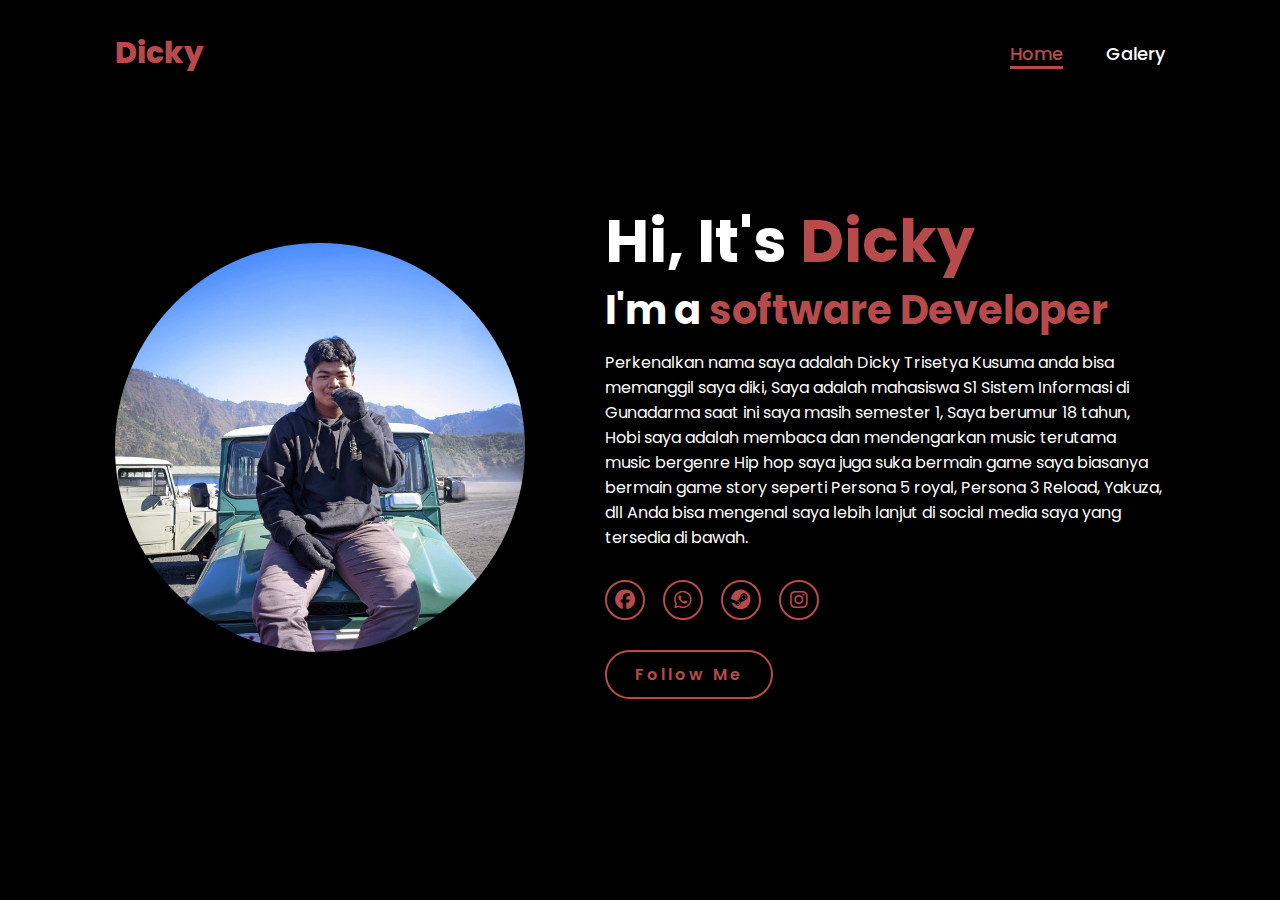
<file: index.html>
<!DOCTYPE html>
<html lang="en">
    
<head>
    <meta charset="UTF-8">
    <meta name="viewport" content="width=device-width, initial-scale=1.0">
    <link rel="stylesheet" href="https://cdnjs.cloudflare.com/ajax/libs/font-awesome/6.5.2/css/all.min.css">
    <link rel="stylesheet" href="style.css">
    <title>WEB</title>
</head>
<body>
    <header>
        <a href="https://youtu.be/dQw4w9WgXcQ?si=l8Pdvfbis4zklPRb" class="logo">Dicky</a>

        <nav>
            <a href="#" class="active"> Home</a>
            <a href="galery.html" class="nonactive"> Galery</a> 

        </nav>
    </header>
    <section class="home">
        <div class="home-img">
            <img src="main.jpg" alt="">
        </div>
        <div class="home-content">
            <h1>Hi, It's <span>Dicky</span></h1>
            <h3 class="typing-text">I'm a <span></span></h3>
            <p>Perkenalkan nama saya adalah Dicky Trisetya Kusuma anda bisa memanggil saya diki, Saya adalah mahasiswa S1 Sistem Informasi di Gunadarma saat ini saya masih semester 1, Saya berumur 18 tahun, Hobi saya adalah membaca dan mendengarkan music terutama music bergenre Hip hop saya juga suka bermain game saya biasanya bermain game story seperti Persona 5 royal, Persona 3 Reload, Yakuza, dll Anda bisa mengenal saya lebih lanjut di social media saya yang tersedia di bawah. </p>
            <div class="social-icons">
                <a href="https://www.facebook.com/DICKYSETYA.K/"><i class="fa-brands fa-facebook"></i></a>
                <a href="https://wa.me/6285889436599/?text=hello"><i class="fa-brands fa-whatsapp"></i></a>
                <a href="https://steamcommunity.com/profiles/76561199504429802/"><i class="fa-brands fa-steam"></i></a>
                <a href="https://www.instagram.com/dcky.24"><i class="fa-brands fa-instagram"></i></a>
            </div>
            <a href="https://linktr.ee/dickytrisetya" class="btn">Follow Me</a>
        </div>
    </section>
</body>
</html>
</file>
<file: style.css>
@import url('https://fonts.googleapis.com/css2?family=Poppins:wght@100;200;300;400;500;600&display=swap');

*{
    margin: 0;
    padding: 0;
    box-sizing: border-box;
    text-decoration: none;
    border: none;
    outline: none;
    font-family: 'Poppins', sans-serif;
}

html{
    font-size: 62.5%;
}

body{
    width: 100%;
    height: 100vh;
    overflow-x: hidden;
    background-color: black;
    color: white;
}

header{
    margin-top: 20px;
    position: absolute;
    top: 0;
    left: 0;
    width: 100%;
    padding: 1rem 9%;
    background-color: transparent;
    filter: drop-shadow(10px);
    display: flex;
    justify-content: space-between;
    align-items: center;
    z-index: 100;
}

.logo{
    font-size: 3rem;
    color: #b74b4b;
    font-weight: 800;
    cursor: pointer;
    transition: 0.5s ease;
}

.logo:hover{
    transform: scale(1.1);
}

nav a{
    font-size: 1.8rem;
    color: white;
    margin-left: 4rem;
    font-weight: 500;
    transition: 0.3s ease;
    border-bottom: 3px solid transparent;
}

nav a:hover,
nav a.active{
    color: #b74b4b;
    border-bottom: 3px solid #b74b4b;
}

@media(max-width:995px){
    nav{
        position: absolute;
        display: none;
        top: 0;
        right: 0;
        width: 40%;
        border-left: 3px solid #b74b4b;
        border-bottom: 3px solid #b74b4b;
        border-bottom-left-radius: 2rem;
        padding: 1rem solid;
        background-color: #161616;
        border-top: 0.1rem solid rgba(0,0,0,0.1);
    }

    nav.active{
        display: block;
    }

    nav a{
        display: block;
        font-size: 2rem;
        margin: 3rem 0;
    }

    nav a:hover,
    nav a.active{
        padding: 1rem;
        border-radius: 0.5rem;
        border-bottom: 0.5rem solid #b74b4b;
    }
}

section{
    min-height: 100vh;
    padding: 5rem 9% 5rem;
}

.home{
    display: flex;
    justify-content: center;
    align-items: center;
    gap: 8rem;
    background-color: black;
}

.home .home-content h1{
    font-size: 6rem;
    font-weight: 700;
    line-height: 1.3;
}

span{
    color: #b74b4b;
}

.home-content h3{
    font-size: 4rem;
    margin-bottom: 1rem;
    font-weight: 700;
}

.home-content p{
    font-size: 1.6rem;
}

.home-img{
    border-radius: 50%;
}

.home-img img{
    position: relative;
    width: 32vw;
    border-radius: 50%;
    box-shadow: 0 0 25px solid #b74b4b;
    cursor: pointer;
    transition: 0.2s linear;
}

.home-img img:hover{
    font-size: 1.8rem;
    font-weight: 500;
}

.social-icons a{
    display: inline-flex;
    justify-content: center;
    align-items: center;
    width: 4rem;
    height: 4rem;
    background-color: transparent;
    border: 0.2rem solid #b74b4b;
    font-size: 2rem;
    border-radius: 50%;
    margin: 3rem 1.5rem 3rem 0;
    transition: 0.3s ease;
    color: #b74b4b;
}

.social-icons a:hover{
    color: black;
    transform: scale(1.3) translateY(-5px);
    background-color: #b74b4b;
    box-shadow: 0  0 25px #b74b4b;
}

.btn{
    display: inline-block;
    padding: 1rem 2.8rem;
    background-color: black;
    border-radius: 4rem;
    font-size: 1.6rem;
    color: #b74b4b;
    letter-spacing: 0.3rem;
    font-weight: 600;
    border: 2px solid #b74b4b;
    transition: 0.3s ease;
    cursor: pointer;
}

.btn:hover{
    transform: scale3d(1.03);
    background-color: #b74b4b;
    color: black;
    box-shadow: 0 0 25px #b74b4b;
}

.typing-text{
    font-size: 34px;
    font-weight: 600;
    min-width: 280px;
}

.typing-text span{
    position: relative;
}

.typing-text span::before{
    content: "software Developer";
    color: #b74b4b;
    animation: words 20s infinite;
}

.typing-text span::after{
    content: "";
    background-color: black;
    position: absolute;
    width: calc(100% + 8px);
    height: 100%;
    border-left: 3px solid black;
    right: -8;
    animation: cursor 0.6s infinite;
}

@keyframes cursor{
    to{
        border-left: 3px solid #b74b4b;
    }
}

@keyframes words{
    0%, 20%{
        content: "Students";
    }
    21%, 40%{
        content: "Nerd";
    }
    41%, 60%{
        content: "Milf Lovers";
    }
    61%, 80%{
        content: "Yuna Itzy BF";
    }
    81%, 100%{
        content: "Winter Aespa BF";
    }
}

@media (max-width: 1000px){
    .home{
        gap: 4rem;
    }
}

@media(max-width:995px){
    .home{
        flex-direction: column;
        margin: 5rem 4rem;
    }

    .home .home-content h3{
        font-size: 2.5rem;
    }

    .home-content h1{
        font-size: 5rem;
    }

    .home-img img{
        width: 70vw;
        margin-top: 4rem;
    }
}
</file>
<file: galery.css>
@import url('https://fonts.googleapis.com/css2?family=Poppins:wght@100;200;300;400;500;600&display=swap');

*{
    margin: 0;
    padding: 0;
    box-sizing: border-box;
    text-decoration: none;
    border: none;
    outline: none;
    font-family: 'Poppins', sans-serif;
}

html{
    font-size: 62.5%;
}

body{
    width: 100%;
    height: 100vh;
    overflow-x: hidden;
    background-color: black;
    color: red;
</file>
